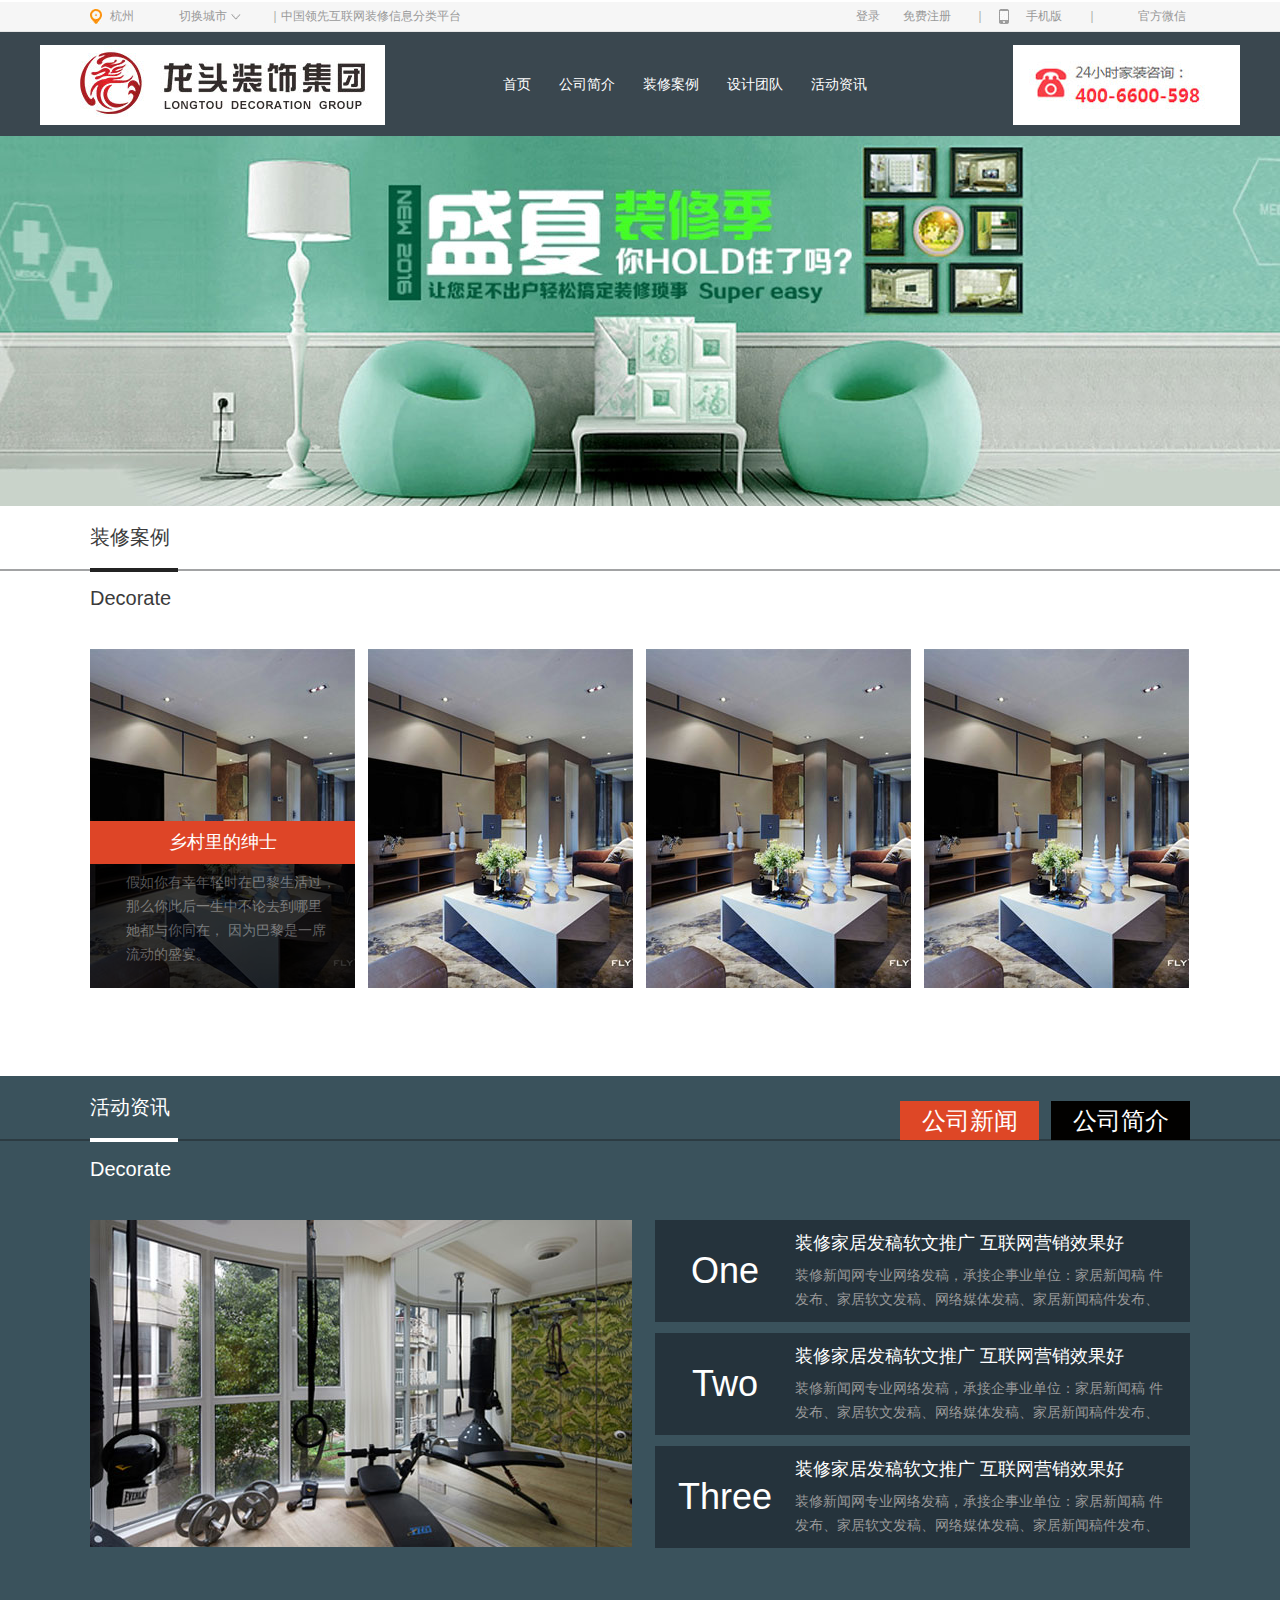
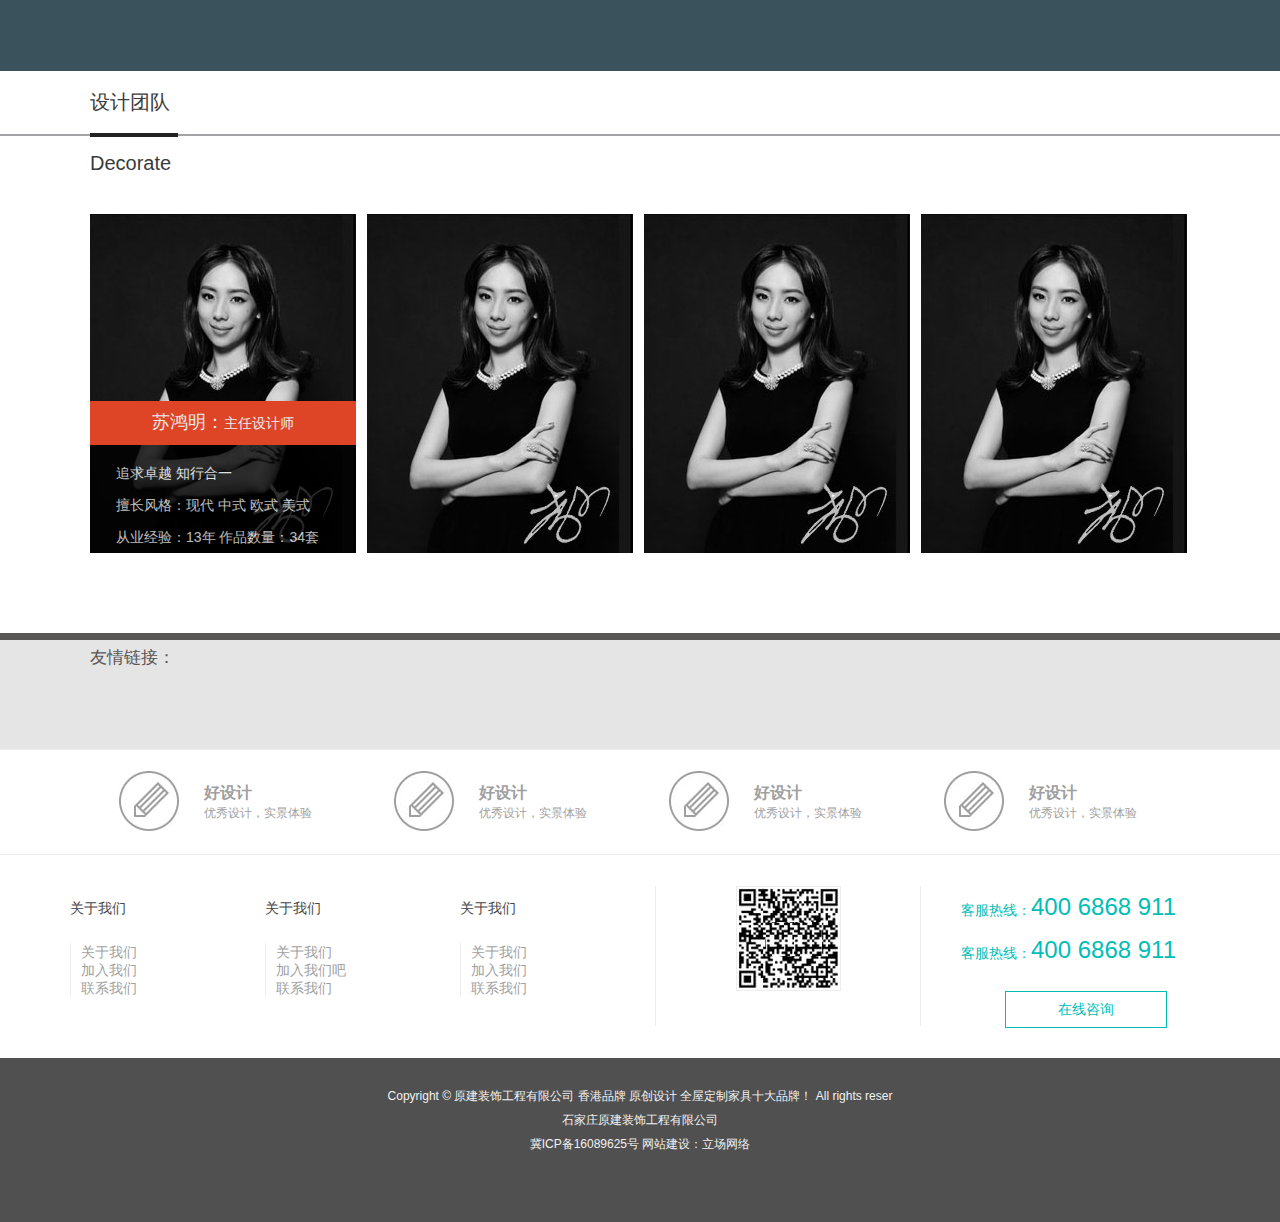
<file: index.html>
<!DOCTYPE html>
<html>
<head>
	<title>装修公司--首页</title>
	<link rel="stylesheet" type="text/css" href="css/base.css">
	<link rel="stylesheet" type="text/css" href="css/index.css">
	<meta http-equiv="Content-Type" content="text/html; charset=utf-8" />
</head>
<body>

<div id="header">
	<div class="top">
		<div class="w">
			<div class="top_l">
				<div class="city">杭州</div>
				<div class="switch">切换城市</div>
				<div class="lead"><span>｜</span>中国领先互联网装修信息分类平台</div>
			</div>
			<div class="top_m">
				<span>登录</span>
				<span>免费注册</span>
			</div>
			<div class="top_r">
				<div class="app"><span>｜</span>手机版</div>
				<div class="wechart"><span>｜</span>官方微信</div>
			</div>
		</div>
	</div>
	<div class="bar">
		<div class="bar_inner">
			<div class="logo"><img src="images/icon_04.jpg" alt=""></div>
			<div class="nav">
				<ul>
					<li><a href="#">首页</a></li>
					<li><a href="#">公司简介</a></li>
					<li><a href="#">装修案例</a></li>
					<li><a href="#">设计团队</a></li>
					<li><a href="#">活动资讯</a></li>
				</ul>
			</div>
			<div class="tel"><img src="images/icon_05.jpg" alt=""></div>
		</div>
	</div>
</div>


<div id="banner"><!-- <img src="images/icon_06.jpg" alt=""> --></div>


<div id="case">
	<div class="case_p">
		<div class="w">
			<div class="dec_case">装修案例</div>
		</div>
	</div>
	<div class="w">
		<div class="dec_p">Decorate</div>
		<ul class="case_img">
			<li>
				<a href="#"><img src="images/image_07.jpg" alt=""></a>
				<div class="case_description">
					<dl>
						<dt>乡村里的绅士</dt>
						<dd>假如你有幸年轻时在巴黎生活过， 那么你此后一生中不论去到哪里 她都与你同在， 因为巴黎是一席流动的盛宴。</dd>
					</dl>
				</div>
			</li>
			<li><a href="#"><img src="images/image_07.jpg" alt=""></a></li>
			<li><a href="#"><img src="images/image_07.jpg" alt=""></a></li>
			<li><a href="#"><img src="images/image_07.jpg" alt=""></a></li>
		</ul>
	</div>
	<div class="clear"></div>
</div>


<div id="active">
	<div class="case_p">
		<div class="w">
			<div class="dec_case">活动资讯</div>
			<div class="dec_case_r">
				<div class="news">公司新闻</div>
				<div class="intro">公司简介</div>
			</div>
			<div class="clear"></div>
		</div>
	</div>
	<div class="clear"></div>
	<div class="w">
		<div class="dec_p"> 
			<span>Decorate</span>
		</div>
		<div class="dec_main">
			<div class="dec_img"><img src="images/image_08.jpg" alt=""></div>
			<div class="dec_art">
				<div class="art_one">
					<div class="art_one_title">One</div>
					<div class="art_one_main">
						<dl>
							<dt>装修家居发稿软文推广 互联网营销效果好</dt>
							<dd>装修新闻网专业网络发稿，承接企事业单位：家居新闻稿
件发布、家居软文发稿、网络媒体发稿、家居新闻稿件发布、
</dd>
						</dl>
					</div>
				</div>
				<div class="art_one">
					<div class="art_one_title">Two</div>
					<div class="art_one_main">
						<dl>
							<dt>装修家居发稿软文推广 互联网营销效果好</dt>
							<dd>装修新闻网专业网络发稿，承接企事业单位：家居新闻稿
件发布、家居软文发稿、网络媒体发稿、家居新闻稿件发布、
</dd>
						</dl>
					</div>
				</div>
				<div class="art_one">
					<div class="art_one_title">Three</div>
					<div class="art_one_main">
						<dl>
							<dt>装修家居发稿软文推广 互联网营销效果好</dt>
							<dd>装修新闻网专业网络发稿，承接企事业单位：家居新闻稿
件发布、家居软文发稿、网络媒体发稿、家居新闻稿件发布、
</dd>
						</dl>
					</div>
				</div>
			</div>
		</div>
	</div>
	<div class="clear"></div>
</div>


<div id="team">
	<div class="case_p">
		<div class="w">
			<div class="dec_case">设计团队</div>
		</div>
	</div>
	<div class="w">
		<div class="dec_p">Decorate</div>
		<ul class="team_img">
		    <li>
			    <a href="#"><img src="images/image_09.jpg" alt=""></a>
			    <div class="team_description">
					<dl>
						<dt>
							<span>苏鸿明：</span>主任设计师
						</dt>
						<dd>追求卓越  知行合一</dd>
						<dd>擅长风格：现代   中式    欧式   美式</dd>
						<dd>从业经验：13年     作品数量：34套</dd>
					</dl>
				</div>
		    </li>
		    <li><a href="#"><img src="images/image_09.jpg" alt=""></a></li>
		    <li><a href="#"><img src="images/image_09.jpg" alt=""></a></li>
		    <li><a href="#"><img src="images/image_09.jpg" alt=""></a></li>
			<div class="clear"></div>
		</ul>
	</div>
</div>


<div id="footer">
	<div class="link">
		<div class="w">
			友情链接：
		</div>
	</div>
	<div class="good">
		<div class="w">
			<div class="good_inner">
				<div class="good_icon">
					<img src="images/icon_10.jpg" alt="">
				</div>
				<div class="good_p">
				    <h3>好设计</h3>
				    <p>优秀设计，实景体验</p>
				</div>
			</div>
			<div class="good_inner">
				<div class="good_icon">
					<img src="images/icon_10.jpg" alt="">
				</div>
				<div class="good_p">
				    <h3>好设计</h3>
				    <p>优秀设计，实景体验</p>
				</div>
			</div>
			<div class="good_inner">
				<div class="good_icon">
					<img src="images/icon_10.jpg" alt="">
				</div>
				<div class="good_p">
				    <h3>好设计</h3>
				    <p>优秀设计，实景体验</p>
				</div>
			</div>
			<div class="good_inner">
				<div class="good_icon">
					<img src="images/icon_10.jpg" alt="">
				</div>
				<div class="good_p">
				    <h3>好设计</h3>
				    <p>优秀设计，实景体验</p>
				</div>
			</div>
		</div>
	</div>
	<div class="about">
		<div class="about_inner">
			<div class="about_us">
				<dl>
					<dt>关于我们</dt>
					<dd>关于我们</dd>
					<dd>加入我们</dd>
					<dd>联系我们</dd>
				</dl>
			</div>
			<div class="about_us">
				<dl>
					<dt>关于我们</dt>
					<dd>关于我们</dd>
					<dd>加入我们吧</dd>
					<dd>联系我们</dd>
				</dl>
			</div>
			<div class="about_us">
				<dl>
					<dt>关于我们</dt>
					<dd>关于我们</dd>
					<dd>加入我们</dd>
					<dd>联系我们</dd>
				</dl>
			</div>
			<div class="erweima">
				<img src="images/image_10.jpg" alt="">
			</div>
			<div class="tel">
				<p>客服热线：<span>400 6868 911</span></p>
				<p>客服热线：<span>400 6868 911</span></p>
				<div class="ask">在线咨询</div>
			</div>
		</div>
	</div>
	<div class="copyright">
		<p>Copyright © 原建装饰工程有限公司  香港品牌 原创设计  全屋定制家具十大品牌！ All rights reser</p>
		<p>石家庄原建装饰工程有限公司 </p>
		<p>冀ICP备16089625号 网站建设：立场网络</p>
	</div>
</div>
</body>
</html>
</file>
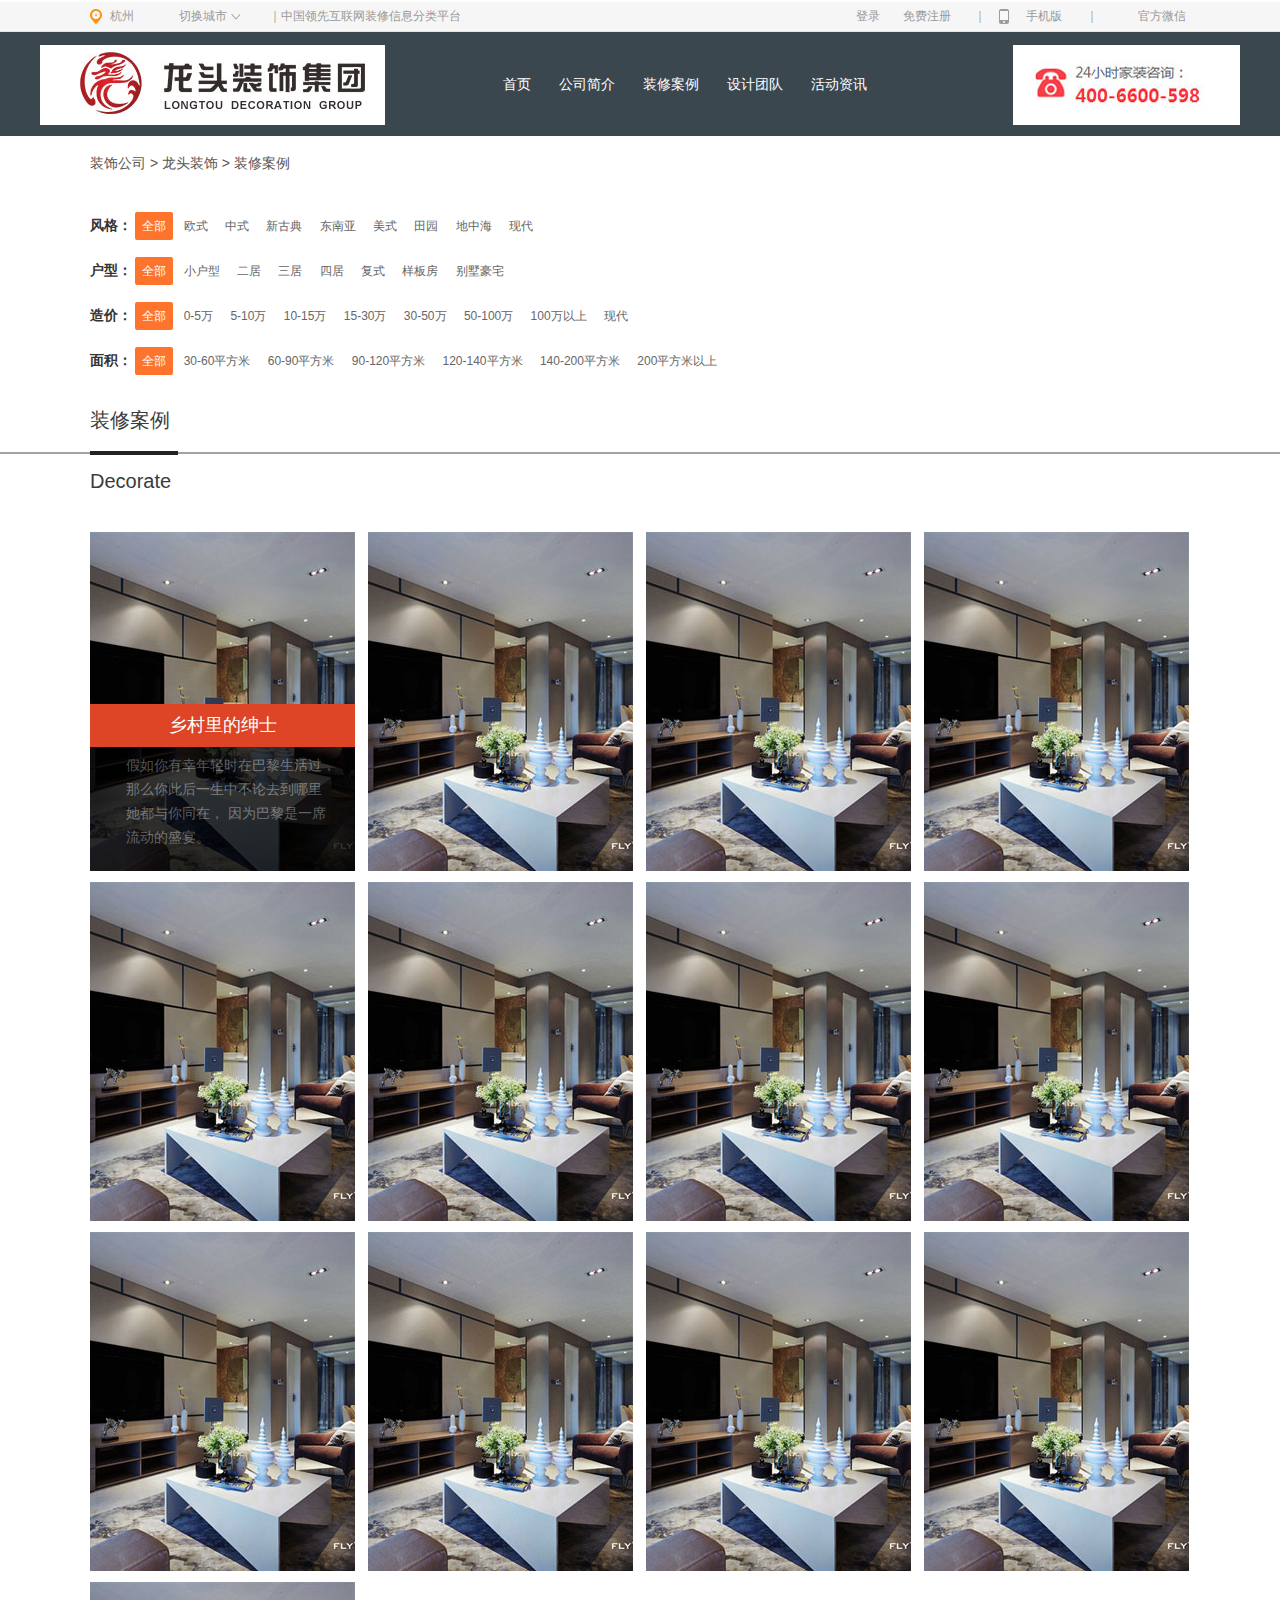
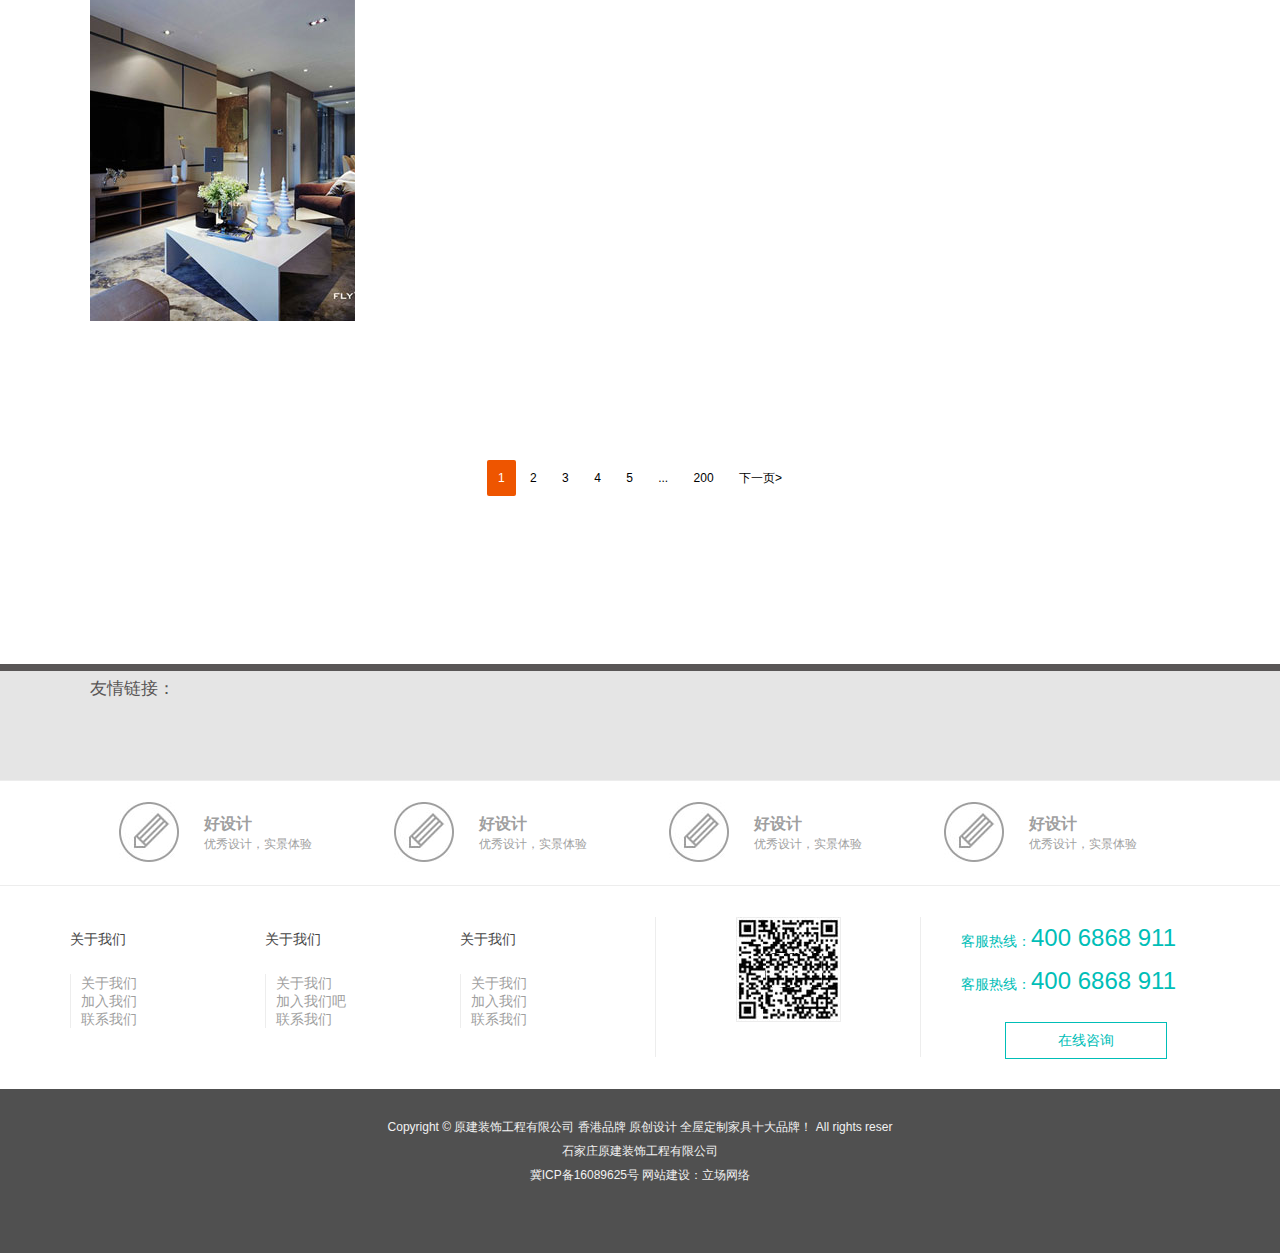
<file: case_list.html>
<!DOCTYPE html>
<html>
<head>
	<title>装修公司</title>
	<link rel="stylesheet" type="text/css" href="css/base.css">
	<link rel="stylesheet" type="text/css" href="css/index.css">
	<link rel="stylesheet" type="text/css" href="css/case_list.css">
	<meta http-equiv="Content-Type" content="text/html; charset=utf-8" />
</head>
<body>
<div id="header">
	<div class="top">
		<div class="w">
			<div class="top_l">
				<div class="city">杭州</div>
				<div class="switch">切换城市</div>
				<div class="lead"><span>｜</span>中国领先互联网装修信息分类平台</div>
			</div>
			<div class="top_m">
				<span>登录</span>
				<span>免费注册</span>
			</div>
			<div class="top_r">
				<div class="app"><span>｜</span>手机版</div>
				<div class="wechart"><span>｜</span>官方微信</div>
			</div>
		</div>
	</div>
	<div class="bar">
		<div class="bar_inner">
			<div class="logo"><img src="images/icon_04.jpg" alt=""></div>
			<div class="nav">
				<ul>
					<li><a href="#">首页</a></li>
					<li><a href="#">公司简介</a></li>
					<li><a href="#">装修案例</a></li>
					<li><a href="#">设计团队</a></li>
					<li><a href="#">活动资讯</a></li>
				</ul>
			</div>
			<div class="tel"><img src="images/icon_05.jpg" alt=""></div>
		</div>
	</div>
</div>


<div id="classify">
	<div class="w">
		<p>装饰公司 > 龙头装饰 > 装修案例</p>
		<div class="classify_list">
			<span>
				<span class="b">风格：</span>
				<a href="" class="now">全部</a>
				<a href="">欧式</a>
				<a href="">中式</a>
				<a href="">新古典</a>
				<a href="">东南亚</a>
				<a href="">美式</a>
				<a href="">田园</a>
				<a href="">地中海</a>
				<a href="">现代</a>
			</span>
		</div>
		<div class="classify_list">
			<span>
				<span class="b">户型：</span>
				<a href="" class="now">全部</a>
				<a href="">小户型</a>
				<a href="">二居</a>
				<a href="">三居</a>
				<a href="">四居</a>
				<a href="">复式</a>
				<a href="">样板房</a>
				<a href="">别墅豪宅</a>
			</span>
		</div>
		<div class="classify_list">
			<span>
				<span class="b">造价：</span>
				<a href="" class="now">全部</a>
				<a href="">0-5万</a>
				<a href="">5-10万</a>
				<a href="">10-15万</a>
				<a href="">15-30万</a>
				<a href="">30-50万</a>
				<a href="">50-100万</a>
				<a href="">100万以上</a>
				<a href="">现代</a>
			</span>
		</div>
		<div class="classify_list">
			<span>
				<span class="b">面积：</span>
				<a href="" class="now">全部</a>
				<a href="">30-60平方米</a>
				<a href="">60-90平方米</a>
				<a href="">90-120平方米</a>
				<a href="">120-140平方米</a>
				<a href="">140-200平方米</a>
				<a href="">200平方米以上</a>
			</span>
		</div>
	</div>

</div>

<div id="case">
	<div class="case_p">
		<div class="w">
			<div class="dec_case">装修案例</div>
		</div>
	</div>
	<div class="w">
		<div class="dec_p">Decorate</div>
		<ul class="case_img">
			<li>
				<a href="#"><img src="images/image_07.jpg" alt=""></a>
				<div class="case_description">
					<dl>
						<dt>乡村里的绅士</dt>
						<dd>假如你有幸年轻时在巴黎生活过， 那么你此后一生中不论去到哪里 她都与你同在， 因为巴黎是一席流动的盛宴。</dd>
					</dl>
				</div>
			</li>
			<li><a href="#"><img src="images/image_07.jpg" alt=""></a></li>
			<li><a href="#"><img src="images/image_07.jpg" alt=""></a></li>
			<li><a href="#"><img src="images/image_07.jpg" alt=""></a></li>
			<li><a href="#"><img src="images/image_07.jpg" alt=""></a></li>
			<li><a href="#"><img src="images/image_07.jpg" alt=""></a></li>
			<li><a href="#"><img src="images/image_07.jpg" alt=""></a></li>
			<li><a href="#"><img src="images/image_07.jpg" alt=""></a></li>
			<li><a href="#"><img src="images/image_07.jpg" alt=""></a></li>
			<li><a href="#"><img src="images/image_07.jpg" alt=""></a></li>
			<li><a href="#"><img src="images/image_07.jpg" alt=""></a></li>
			<li><a href="#"><img src="images/image_07.jpg" alt=""></a></li>
			<li><a href="#"><img src="images/image_07.jpg" alt=""></a></li>
		</ul>
		<div class="clear"></div>
		<div class="case_page">
			<span>
				<a href="" class="now">1</a>
				<a href="">2</a>
				<a href="">3</a>
				<a href="">4</a>
				<a href="">5</a>
				<a href="">...</a>
				<a href="">200</a>
				<a href="">下一页></a>
			</span>
		</div>
	</div>
	<div class="clear"></div>
</div>


<div id="footer">
	<div class="link">
		<div class="w">
			友情链接：
		</div>
	</div>
	<div class="good">
		<div class="w">
			<div class="good_inner">
				<div class="good_icon">
					<img src="images/icon_10.jpg" alt="">
				</div>
				<div class="good_p">
				    <h3>好设计</h3>
				    <p>优秀设计，实景体验</p>
				</div>
			</div>
			<div class="good_inner">
				<div class="good_icon">
					<img src="images/icon_10.jpg" alt="">
				</div>
				<div class="good_p">
				    <h3>好设计</h3>
				    <p>优秀设计，实景体验</p>
				</div>
			</div>
			<div class="good_inner">
				<div class="good_icon">
					<img src="images/icon_10.jpg" alt="">
				</div>
				<div class="good_p">
				    <h3>好设计</h3>
				    <p>优秀设计，实景体验</p>
				</div>
			</div>
			<div class="good_inner">
				<div class="good_icon">
					<img src="images/icon_10.jpg" alt="">
				</div>
				<div class="good_p">
				    <h3>好设计</h3>
				    <p>优秀设计，实景体验</p>
				</div>
			</div>
		</div>
	</div>
	<div class="about">
		<div class="about_inner">
			<div class="about_us">
				<dl>
					<dt>关于我们</dt>
					<dd>关于我们</dd>
					<dd>加入我们</dd>
					<dd>联系我们</dd>
				</dl>
			</div>
			<div class="about_us">
				<dl>
					<dt>关于我们</dt>
					<dd>关于我们</dd>
					<dd>加入我们吧</dd>
					<dd>联系我们</dd>
				</dl>
			</div>
			<div class="about_us">
				<dl>
					<dt>关于我们</dt>
					<dd>关于我们</dd>
					<dd>加入我们</dd>
					<dd>联系我们</dd>
				</dl>
			</div>
			<div class="erweima">
				<img src="images/image_10.jpg" alt="">
			</div>
			<div class="tel">
				<p>客服热线：<span>400 6868 911</span></p>
				<p>客服热线：<span>400 6868 911</span></p>
				<div class="ask">在线咨询</div>
			</div>
		</div>
	</div>
	<div class="copyright">
		<p>Copyright © 原建装饰工程有限公司  香港品牌 原创设计  全屋定制家具十大品牌！ All rights reser</p>
		<p>石家庄原建装饰工程有限公司 </p>
		<p>冀ICP备16089625号 网站建设：立场网络</p>
	</div>
</div>
</body>
</html>
</file>
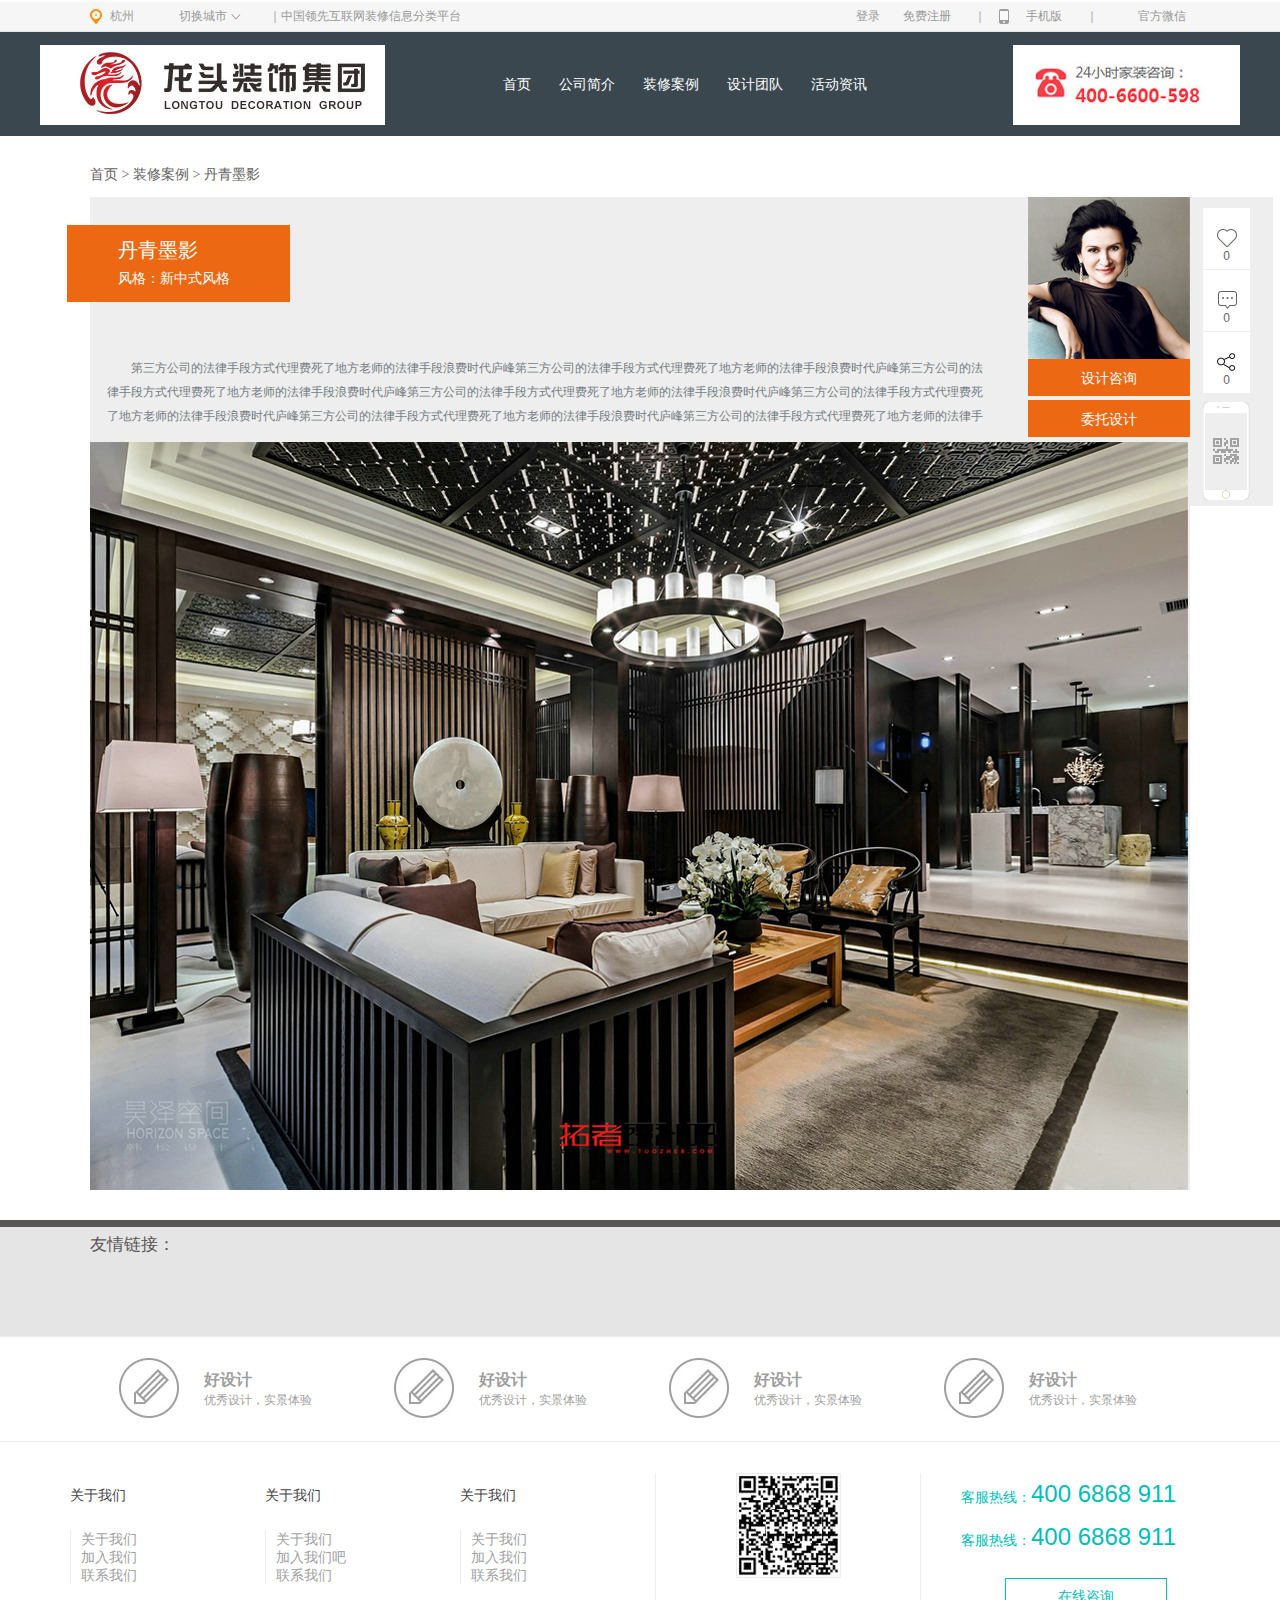
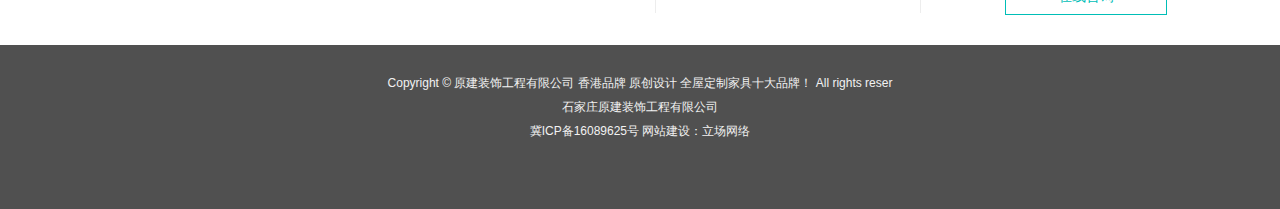
<file: DecoCaseDetail.html>
<!DOCTYPE html>
<html>
<head>
	<title>装修公司</title>
	<link rel="stylesheet" type="text/css" href="css/base.css">
	<link rel="stylesheet" type="text/css" href="css/index.css">
	<link rel="stylesheet" type="text/css" href="css/decoCaseDetail.css">
	<meta http-equiv="Content-Type" content="text/html; charset=utf-8" />
</head>
<body>

<div id="header">
	<div class="top">
		<div class="w">
			<div class="top_l">
				<div class="city">杭州</div>
				<div class="switch">切换城市</div>
				<div class="lead"><span>｜</span>中国领先互联网装修信息分类平台</div>
			</div>
			<div class="top_m">
				<span>登录</span>
				<span>免费注册</span>
			</div>
			<div class="top_r">
				<div class="app"><span>｜</span>手机版</div>
				<div class="wechart"><span>｜</span>官方微信</div>
			</div>
		</div>
	</div>
	<div class="bar">
		<div class="bar_inner">
			<div class="logo"><img src="images/icon_04.jpg" alt=""></div>
			<div class="nav">
				<ul>
					<li><a href="#">首页</a></li>
					<li><a href="#">公司简介</a></li>
					<li><a href="#">装修案例</a></li>
					<li><a href="#">设计团队</a></li>
					<li><a href="#">活动资讯</a></li>
				</ul>
			</div>
			<div class="tel"><img src="images/icon_05.jpg" alt=""></div>
		</div>
	</div>
</div>

<div class="w" id='mainContent'>
	<div class="sitmap">
		<span>首页 > 装修案例 > 丹青墨影<span>
	</div>
	<div class="container">
		<div class="casetitle">
			<div class="case_left">
				<div class="case_left_top">
					<span class="title">丹青墨影</span>
					<div class="sep"></div>
					<span class="style">风格：新中式风格</span>
				</div>
				<div class="case_left_bottom">
					<span>
					<p>
						第三方公司的法律手段方式代理费死了地方老师的法律手段浪费时代庐峰第三方公司的法律手段方式代理费死了地方老师的法律手段浪费时代庐峰第三方公司的法律手段方式代理费死了地方老师的法律手段浪费时代庐峰第三方公司的法律手段方式代理费死了地方老师的法律手段浪费时代庐峰第三方公司的法律手段方式代理费死了地方老师的法律手段浪费时代庐峰第三方公司的法律手段方式代理费死了地方老师的法律手段浪费时代庐峰第三方公司的法律手段方式代理费死了地方老师的法律手段浪费时代庐峰第三方公司的法律手段方式代理费死了地方老师的法律手段浪费时代庐峰第三方公司的法律手段方式代理费死了地方老师的法律手段浪费时代庐峰第三方公司的法律手段方式代理费死了地方老师的法律手段浪费时代庐峰第三方公司的法律手段方式代理费死了地方老师的法律手段浪费时代庐峰第三方公司的法律手段方式代理费死了地方老师的法律手段浪费时代庐峰第三方公司的法律手段方式代理费死了地方老师的法律手段浪费时代庐峰第三方公司的法律手段方式代理费死了地方老师的法律手段浪费时代庐峰
						</p>
					</span>
				</div>
			</div>
			<div class="case_right">
				<div class="photo">
					<img src="images/deco_case_photo.png">
				</div>
				<div class="comm"><a href="#">设计咨询</a></div>
				<div class="comm"><a href="#">委托设计</a></div>
			</div>
		</div>
		<div class="caseContent">
			<img src="images/case_content.png">
		</div>
		<div class="addition">
			<ul>
				<li><a href=""><img src="images/heart.png"></a><span>0</span></li>
				<li><a href=""><img src="images/message.gif"></a><span>0</span></li>
				<li><a href=""><img src="images/share.png"></a><span>0</span></li>
			</ul>
			<img src="images/QrCode.png" class="QrCode">
		</div>
	</div>
	<div class="clear"></div>
</div>


<div id="footer">
	<div class="link">
		<div class="w">
			友情链接：
		</div>
	</div>
	<div class="good">
		<div class="w">
			<div class="good_inner">
				<div class="good_icon">
					<img src="images/icon_10.jpg" alt="">
				</div>
				<div class="good_p">
				    <h3>好设计</h3>
				    <p>优秀设计，实景体验</p>
				</div>
			</div>
			<div class="good_inner">
				<div class="good_icon">
					<img src="images/icon_10.jpg" alt="">
				</div>
				<div class="good_p">
				    <h3>好设计</h3>
				    <p>优秀设计，实景体验</p>
				</div>
			</div>
			<div class="good_inner">
				<div class="good_icon">
					<img src="images/icon_10.jpg" alt="">
				</div>
				<div class="good_p">
				    <h3>好设计</h3>
				    <p>优秀设计，实景体验</p>
				</div>
			</div>
			<div class="good_inner">
				<div class="good_icon">
					<img src="images/icon_10.jpg" alt="">
				</div>
				<div class="good_p">
				    <h3>好设计</h3>
				    <p>优秀设计，实景体验</p>
				</div>
			</div>
		</div>
	</div>
	<div class="about">
		<div class="about_inner">
			<div class="about_us">
				<dl>
					<dt>关于我们</dt>
					<dd>关于我们</dd>
					<dd>加入我们</dd>
					<dd>联系我们</dd>
				</dl>
			</div>
			<div class="about_us">
				<dl>
					<dt>关于我们</dt>
					<dd>关于我们</dd>
					<dd>加入我们吧</dd>
					<dd>联系我们</dd>
				</dl>
			</div>
			<div class="about_us">
				<dl>
					<dt>关于我们</dt>
					<dd>关于我们</dd>
					<dd>加入我们</dd>
					<dd>联系我们</dd>
				</dl>
			</div>
			<div class="erweima">
				<img src="images/image_10.jpg" alt="">
			</div>
			<div class="tel">
				<p>客服热线：<span>400 6868 911</span></p>
				<p>客服热线：<span>400 6868 911</span></p>
				<div class="ask">在线咨询</div>
			</div>
		</div>
	</div>
	<div class="copyright">
		<p>Copyright © 原建装饰工程有限公司  香港品牌 原创设计  全屋定制家具十大品牌！ All rights reser</p>
		<p>石家庄原建装饰工程有限公司 </p>
		<p>冀ICP备16089625号 网站建设：立场网络</p>
	</div>
</div>
</body>
</html>
</file>
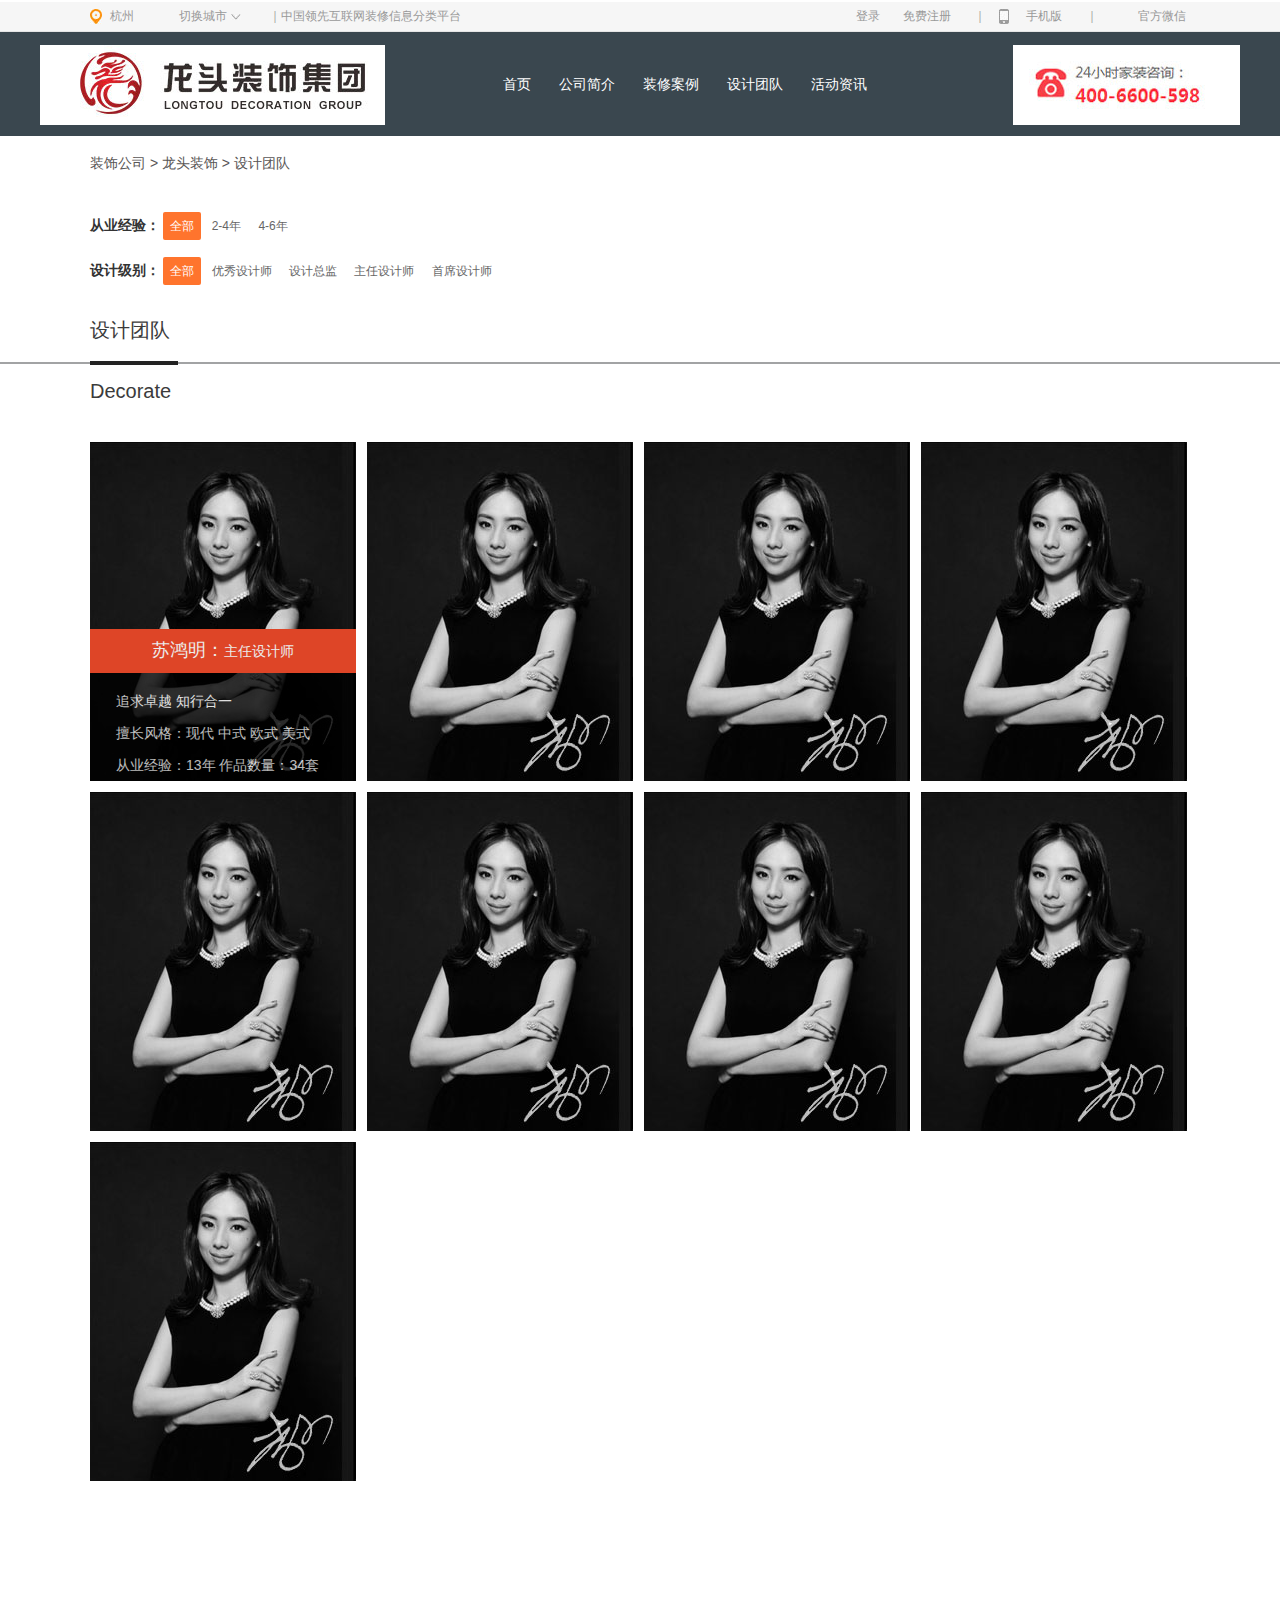
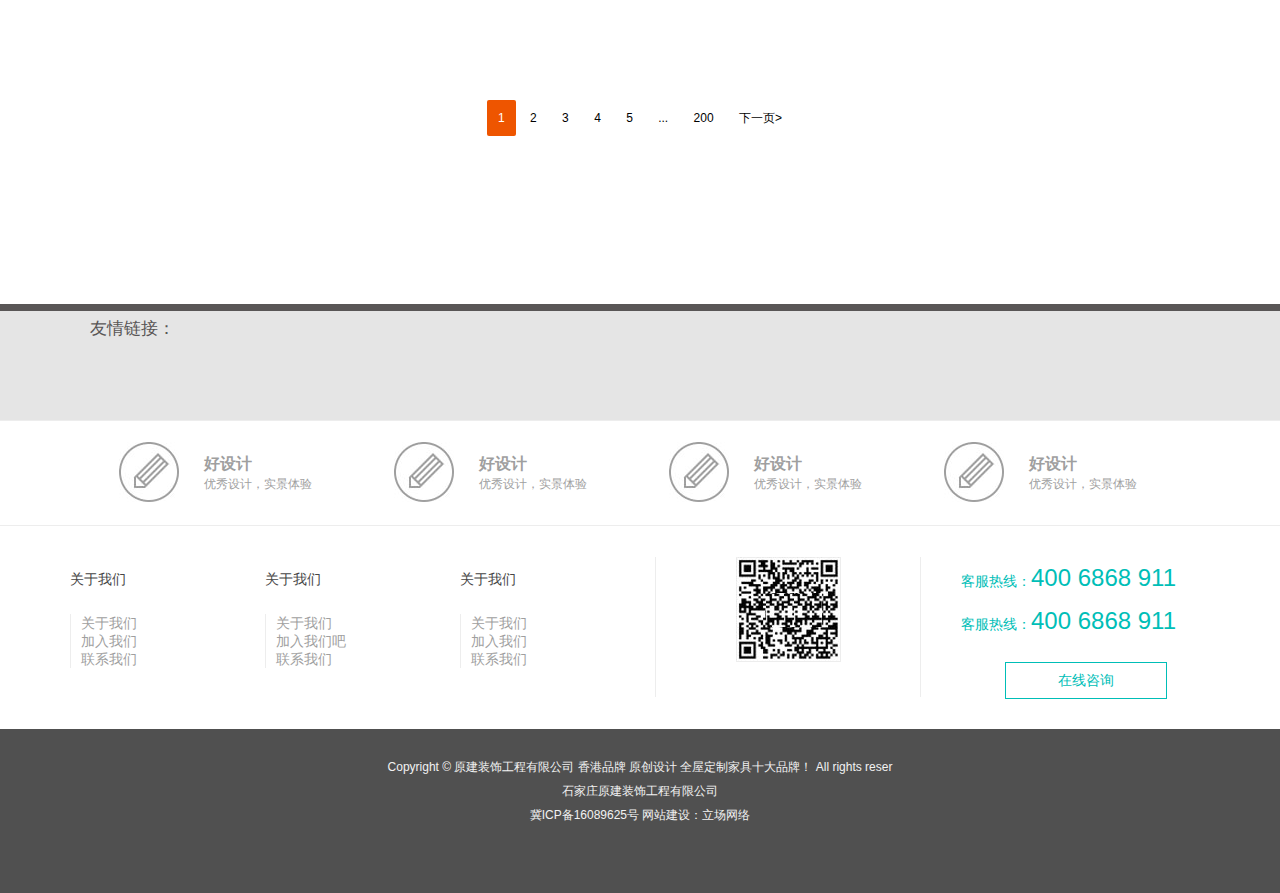
<file: designer_list.html>
<!DOCTYPE html>
<html>
<head>
	<title>装饰公司--设计师列表</title>
	<link rel="stylesheet" type="text/css" href="css/base.css">
	<link rel="stylesheet" type="text/css" href="css/index.css">
	<link rel="stylesheet" type="text/css" href="css/designer_list.css">
	<meta http-equiv="Content-Type" content="text/html; charset=utf-8" />
</head>
<body>
<div id="header">
	<div class="top">
		<div class="w">
			<div class="top_l">
				<div class="city">杭州</div>
				<div class="switch">切换城市</div>
				<div class="lead"><span>｜</span>中国领先互联网装修信息分类平台</div>
			</div>
			<div class="top_m">
				<span>登录</span>
				<span>免费注册</span>
			</div>
			<div class="top_r">
				<div class="app"><span>｜</span>手机版</div>
				<div class="wechart"><span>｜</span>官方微信</div>
			</div>
		</div>
	</div>
	<div class="bar">
		<div class="bar_inner">
			<div class="logo"><img src="images/icon_04.jpg" alt=""></div>
			<div class="nav">
				<ul>
					<li><a href="#">首页</a></li>
					<li><a href="#">公司简介</a></li>
					<li><a href="#">装修案例</a></li>
					<li><a href="#">设计团队</a></li>
					<li><a href="#">活动资讯</a></li>
				</ul>
			</div>
			<div class="tel"><img src="images/icon_05.jpg" alt=""></div>
		</div>
	</div>
</div>


<div id="classify">
	<div class="w">
		<p>装饰公司 > 龙头装饰 > 设计团队</p>
		<div class="classify_list">
			<span>
				<span class="b">从业经验：</span>
				<a href="" class="now">全部</a>
				<a href="">2-4年</a>
				<a href="">4-6年</a>
			</span>
		</div>
		<div class="classify_list">
			<span>
				<span class="b">设计级别：</span>
				<a href="" class="now">全部</a>
				<a href="">优秀设计师</a>
				<a href="">设计总监</a>
				<a href="">主任设计师</a>
				<a href="">首席设计师</a>
			</span>
		</div>
	</div>
</div>


<div id="team">
	<div class="case_p">
		<div class="w">
			<div class="dec_case">设计团队</div>
		</div>
	</div>
	<div class="w">
		<div class="dec_p">Decorate</div>
		<ul class="team_img">
		    <li>
		    	<a href="#"><img src="images/image_09.jpg" alt=""></a>
		    	<div class="team_description">
					<dl>
						<dt><span>苏鸿明：</span>主任设计师</dt>
						<dd>追求卓越  知行合一</dd>
						<dd>擅长风格：现代   中式    欧式   美式</dd>
						<dd>从业经验：13年     作品数量：34套</dd>
					</dl>
				</div>
			</li>
		    <li><a href="#"><img src="images/image_09.jpg" alt=""></a></li>
		    <li><a href="#"><img src="images/image_09.jpg" alt=""></a></li>
		    <li><a href="#"><img src="images/image_09.jpg" alt=""></a></li>
		    <li><a href="#"><img src="images/image_09.jpg" alt=""></a></li>
		    <li><a href="#"><img src="images/image_09.jpg" alt=""></a></li>
		    <li><a href="#"><img src="images/image_09.jpg" alt=""></a></li>
		    <li><a href="#"><img src="images/image_09.jpg" alt=""></a></li>
		    <li><a href="#"><img src="images/image_09.jpg" alt=""></a></li>
			<div class="clear"></div>
		</ul>
		<div class="team_page">
			<span>
				<a href="" class="now">1</a>
				<a href="">2</a>
				<a href="">3</a>
				<a href="">4</a>
				<a href="">5</a>
				<a href="">...</a>
				<a href="">200</a>
				<a href="">下一页></a>
			</span>
		</div>
	</div>
</div>



<div id="footer">
	<div class="link">
		<div class="w">
			友情链接：
		</div>
	</div>
	<div class="good">
		<div class="w">
			<div class="good_inner">
				<div class="good_icon">
					<img src="images/icon_10.jpg" alt="">
				</div>
				<div class="good_p">
				    <h3>好设计</h3>
				    <p>优秀设计，实景体验</p>
				</div>
			</div>
			<div class="good_inner">
				<div class="good_icon">
					<img src="images/icon_10.jpg" alt="">
				</div>
				<div class="good_p">
				    <h3>好设计</h3>
				    <p>优秀设计，实景体验</p>
				</div>
			</div>
			<div class="good_inner">
				<div class="good_icon">
					<img src="images/icon_10.jpg" alt="">
				</div>
				<div class="good_p">
				    <h3>好设计</h3>
				    <p>优秀设计，实景体验</p>
				</div>
			</div>
			<div class="good_inner">
				<div class="good_icon">
					<img src="images/icon_10.jpg" alt="">
				</div>
				<div class="good_p">
				    <h3>好设计</h3>
				    <p>优秀设计，实景体验</p>
				</div>
			</div>
		</div>
	</div>
	<div class="about">
		<div class="about_inner">
			<div class="about_us">
				<dl>
					<dt>关于我们</dt>
					<dd>关于我们</dd>
					<dd>加入我们</dd>
					<dd>联系我们</dd>
				</dl>
			</div>
			<div class="about_us">
				<dl>
					<dt>关于我们</dt>
					<dd>关于我们</dd>
					<dd>加入我们吧</dd>
					<dd>联系我们</dd>
				</dl>
			</div>
			<div class="about_us">
				<dl>
					<dt>关于我们</dt>
					<dd>关于我们</dd>
					<dd>加入我们</dd>
					<dd>联系我们</dd>
				</dl>
			</div>
			<div class="erweima">
				<img src="images/image_10.jpg" alt="">
			</div>
			<div class="tel">
				<p>客服热线：<span>400 6868 911</span></p>
				<p>客服热线：<span>400 6868 911</span></p>
				<div class="ask">在线咨询</div>
			</div>
		</div>
	</div>
	<div class="copyright">
		<p>Copyright © 原建装饰工程有限公司  香港品牌 原创设计  全屋定制家具十大品牌！ All rights reser</p>
		<p>石家庄原建装饰工程有限公司 </p>
		<p>冀ICP备16089625号 网站建设：立场网络</p>
	</div>
</div>

</body>
</html>
</file>
<file: css/base.css>
@charset "UTF-8";
/*css 初始化 */
html, body, ul, li, ol, dl, dd, dt, p, h1, h2, h3, h4, h5, h6, form, fieldset, legend, img { margin:0; padding:0; }
fieldset, img,input,button { border:none; padding:0;margin:0;outline-style:none; }
ul, ol { list-style:none; }
input { padding-top:0; padding-bottom:0; font-family: "SimSun","宋体";}
select, input { vertical-align:middle; }
select, input, textarea { font-size:12px; margin:0; }
textarea { resize:none; } /*防止拖动*/
img {border:0; vertical-align:middle; }  /*  去掉图片低测默认的3像素空白缝隙*/
table { border-collapse:collapse; }
body {
    font:12px/150% Arial,Verdana,"\5b8b\4f53";
    color:#666;
    background:#fff
}
.clearfix:before,.clearfix:after{
    content:"";
    display:table;
}
.clearfix:after{clear:both;}
.clearfix{
    *zoom:1;/*IE/7/6*/
}
a{color:#666; text-decoration:none; }
a:hover{color:#C81623;}
h1,h2,h3,h4,h5,h6{text-decoration:none;font-weight:normal;font-size:100%;}
s,i,em{font-style:normal;text-decoration:none;}
.col-red{color: #C81623!important;}

/*公共类*/
.w {  /*版心 提取 */
    width: 1100px;
    margin:0 auto;
}
.fl {
    float:left
}
.fr {
    float:right
}
.al {
    text-align:left
}
.ac {
    text-align:center
}
.ar {
    text-align:right
}
.hide {
    display:none
}
.clear{
    clear: both;
}
</file>
<file: css/index.css>
#header .top{
	width: 100%;
	height: 29px;
	background-color: #f6f6f6;
	border-top: solid 2px #fff;
	border-bottom: solid 1px #e5e5e5;
	line-height: 29px;
	font-size: 12px;
	color: #999;
}
.top .top_l{
	float: left;
}
.top .top_l .city{
	padding: 0 45px 0 20px;
	float: left;
	background: url(../images/icon_01.jpg) no-repeat left center;
}
.top .top_l .switch{
	float: left;
	padding: 0 14px 0 0;
	background: url(../images/icon_02.jpg) no-repeat right center;
}
.top .top_l .lead{
	float: left;
	padding: 0 0 0 14px;
}
.top .top_l .lead span{
	padding-left: 14px;
}
.top .top_m{
	float: left;
	padding-left: 395px;
}
.top .top_m span{
	padding-right: 20px;
}
.top .top_r{
	float: right;
}
.top .top_r .app{
	float: left;
	padding-right: 24px;
	background: url(../images/icon_03.jpg) no-repeat 25px center;
}
.top .top_r .app span{
	padding-right: 40px;
}
.top .top_r .wechart{
	float: left;
	padding: 0 4px 0 0;
}
.top .top_r .wechart span{
	padding-right: 40px;
}
/* 顶部结束 导航开始 */

#header .bar{
	width: 100%;
	height: 104px;
	background-color: #3a474f;
}
.bar .bar_inner{
    width: 1200px;
    margin:0 auto;
}
.bar .logo img{
	float: left;
	padding-top:13px;
}
.bar .nav{
	float: left;
	font-size: 14px;
	padding: 0 118px;
}
.bar .nav ul li{
	float: left;
}
.bar .nav ul li a{
	padding-right: 28px;
	line-height: 104px;
	color: #fff;	
}
.bar .tel img{
	float: right;
	padding-top:13px;
}
/* 头部结束 轮播图开始 */
#banner{
	width: 100%;
	height: 370px;
	margin: 0 auto;
	background: url(../images/icon_06.jpg) no-repeat center center;
}
/*#banner img{
	vertical-align: baseline;
}
*/

#case .case_p{
	width: 100%;
	height: 63px;
	border-bottom: solid 2px #a2a3a4;
}
#case .case_p .w .dec_case{
	width: 88px;
	line-height: 62px;
	font-size: 20px;
	color: #3b3b3b;	
	border-bottom: solid 4px #232323;
}
#case .w .dec_p{
	line-height: 54px;
	font-size: 20px;
	color: #3b3b3b;
	padding-bottom: 24px;	
}
#case .w .case_img li{
	padding-right: 13px;
	float: left;
	margin-bottom: 88px;
	position: relative;
}
#case > div.w > ul > li:nth-child(4){
	padding-right: 0;
}
#case .w .case_img li .case_description{
	position: absolute;
	left: 0;
	bottom: 0px;
	width: 265px;
}
#case .w .case_img li .case_description dl dt{
	color: #fefefe;
	font-size: 18px;
	font-weight: 400;
	line-height: 43px;
	background: #de4527;
	text-align: center;
}
#case .w .case_img li .case_description dl dd{
	background: black;
	height: 118px;
	padding: 6px 16px 0 36px;
	line-height: 24px;
	font-size: 14px;
    opacity: 0.78;
    overflow: hidden;
}

/* case结束 active开始*/

#active{
	height: 595px;
	background-color: #3a525c;
}
#active .case_p{
	width: 100%;
	height: 63px;
	border-bottom: solid 2px #2c3b42;
}
#active .case_p .w .dec_case{
	width: 88px;
	line-height: 62px;
	font-size: 20px;
	color: #fff;	
	border-bottom: solid 4px #fff;
	float: left;
}
#active .case_p .w .dec_case_r{
	float: right;
	margin-top: 25px;
	font-size: 24px;
	line-height: 39px;
	color: #fff;
	text-align: center;
}
#active .case_p .w .dec_case_r .news{
	width: 139px;
	height: 39px;
	background-color: #de4726;
	float: left;
}
#active .case_p .w .dec_case_r .intro{
	width: 139px;
	height: 39px;
	background-color: #020100;
	float: left;
	margin-left: 12px;
}
#active>.w>.dec_p{
	line-height: 54px;
	font-size: 20px;
	color: #fff;
	padding-bottom: 24px;	
}
#active>.w>.dec_main>.dec_img{
	float: left;
}
#active>.w>.dec_main>.dec_art{
	float: right;
}
#active>.w>.dec_main>.dec_art>.art_one{
	width: 535px;
	height: 102px;
	background-color: #25333c;
	margin-bottom: 11px;
}
#active>.w>.dec_main>.dec_art>.art_one .art_one_title{
	float: left;
	width: 140px;
	line-height: 102px;
	text-align: center;
	color: #fff;
	font-size: 36px;
	font-weight: 400px;
}
#active>.w>.dec_main>.dec_art>.art_one .art_one_main dt{
	font-size: 18px;
	color: #fff;
	padding:0 14px;
	line-height: 39px;
	padding-top: 4px;
}
#active>.w>.dec_main>.dec_art>.art_one .art_one_main dd{
	font-size: 14px;
	color: #999;
	padding:0 14px;
	line-height: 24px;
}

/*active结束  team开始*/

#team .case_p{
	width: 100%;
	height: 63px;
	border-bottom: solid 2px #a2a3a4;
}
#team .case_p .w .dec_case{
	width: 88px;
	line-height: 62px;
	font-size: 20px;
	color: #3b3b3b;	
	border-bottom: solid 4px #232323;
}
#team .w .dec_p{
	line-height: 54px;
	font-size: 20px;
	color: #3b3b3b;
	padding-bottom: 24px;	
}
#team .w .team_img{
	padding-bottom: 80px;
}
#team .w .team_img li{
	float: left;
	padding-right: 11px;
	position: relative;
}
#team > div.w > ul > li:nth-child(4n){
	padding-right: 0;
}
#team .w .team_img li .team_description{
	position: absolute;
	left: 0;
	bottom: 0;
	width: 266px;
}
#team .w .team_img li .team_description dl dt{
	color: #ececec;
	font-size: 14px;
	font-weight: 400;
	line-height: 43px;
	background: #de4527;
	text-align: center;
}
#team .w .team_img li .team_description dl dt span{
	font-size: 18px;
}
#team .w .team_img li .team_description dl dd{
	background: black;
	color: #ececec;
	padding-left: 26px;	
	line-height: 32px;
	font-size: 14px;
    opacity: 0.78;
    overflow: hidden;
}
#team > div.w > ul > li:nth-child(1) > div > dl > dd:nth-child(2){
	padding-top: 12px;
}


/*team结束 footer开始*/

#footer .link{
	width: 100%;
	height: 109px;
	border-top:solid 7px #595656;
	background-color: #e5e5e5;
	font-size:17px;
	color: #595656;
	line-height: 36px;
}
#footer .good{
	height: 104px;
	border-top: solid 1px #ededed;
	border-bottom: solid 1px #ededed;
}
#footer .good_inner{
	margin: 21px 53px 0 29px;
	float: left;
}
#footer .good_inner .good_icon{
	float: left;
	margin-right:12px;
}
#footer .good_inner .good_p{
	float: left;
	padding-left: 13px;
}
#footer .good_inner .good_p h3{
	font-size: 16px;
	line-height: 22px;
	font-weight: bold;
	color: #9f9f9f;
	padding-top: 11px;
}
#footer .good_inner .good_p p{
	font-size: 12px;
	line-height: 18px;
	color: #9f9f9f;
}
#footer .about{
	height: 203px;
}
#footer .about .about_inner{
	width: 1140px;
	margin: 0 auto;
}
#footer .about .about_inner .about_us{
	width: 195px;
	margin-top: 18px;
	float: left;
}
#footer .about .about_inner .about_us dt{
	font-size: 14px;
	line-height: 70px;
	color: #464646;
}
#footer .about .about_inner .about_us dd{
	border-left: solid 1px #ededed; 
	font-size: 14px;
	color: #9f9f9f;
	padding-left: 10px;
}
#footer .about .about_inner .erweima{
	width: 264px;
	height: 140px;
	border-left: solid 1px #ededed;
	border-right: solid 1px #ededed;
	float: left;
	margin: 31px 0; 
	text-align: center;
}
#footer .about .about_inner .tel{
	float: left;
	margin-top: 32px;
	margin-left: 40px;
	line-height: 40px;
	font-size: 14px;
	color: #00beb7;
}
#footer .about .about_inner .tel span{
	font-size: 24px;
}
#footer .about .about_inner .tel .ask{
	width: 160px;
	height: 35px;
	margin-top: 18px;
	margin-left: 44px;
	border: solid 1px #00beb7;
	text-align: center;
	line-height: 35px;
}
#footer .copyright{
	height: 138px;
	background-color: #505050;
	padding-top: 26px;
}
#footer .copyright p{
	font-size: 12px;
	line-height: 24px;
	text-align: center;
	color: #f2f2f2;
}
</file>
<file: css/case_list.css>
#classify{
	padding-bottom: 6px;
}
#classify .w p{
	line-height: 54px;
	color: #595656;
	font-size: 14px;
	padding-bottom: 13px;
}
#classify .w .classify_list{
	line-height: 44px;
}
#classify .w .classify_list span .b{
	font-size: 14px;
	color: #333;
	font-weight: bold;
}
#classify .w .classify_list span a{
	color: #666666;
	padding: 7px;
	border-radius: 2px;
}
#classify .w .classify_list span .now{
	background-color: #ff742d;
	color: #fff;
}
#case .w .case_img li{
	margin-bottom: 11px;
}
#case > div.w > ul > li:nth-child(4n){
	padding-right: 0;
}
#case .w .case_page{
	line-height: 292px;
	text-align: center;
	padding-bottom: 40px;
}
#case .w .case_page span a{
	color: #000;
	font-size: 12px;
	padding: 11px;
	border-radius: 2px;
}
#case .w .case_page span .now{
	background-color: #ee5500;
	color: #fff;
}
</file>
<file: css/decoCaseDetail.css>
#mainContent{
	min-height: 500px;
	position: relative;
	padding-bottom: 30px;
}

.sitmap{
	font-size: 14px;
	font-family: '微软雅黑';
	color: #636060;
	height: 31px;
	background-color: white;
	padding-top: 30px;
}
.container{
	
	background-color: #EEEEEE;
}
.casetitle{
	height: 244px;
	background-color: #EEEEEE;
}
.photo{
	height: 162px;
}
#mainContent .container .casetitle .case_right{
	width: 162px;
	float: right;
}
#mainContent .container .casetitle .case_left{
	float: left;
}

#mainContent .container .casetitle  .case_right .comm{
	height: 26px;
	background-color: #EC6813;
	margin-bottom: 4px;
	font-size: 14px;
	color: #FFFFFF;
	font-family: '微软雅黑';
	padding-top:11px;
	text-align: center;
}
.comm a{
	color: white;
}
#mainContent .container .casetitle .case_left .case_left_top{
	width: 172px;
	height: 61px;
	background-color: #EC6813;
	position: relative;
	left: -23px;
	top: 28px;
	padding-left: 51px;
	padding-top: 16px;
}

.case_left_bottom{
	position: absolute;
	bottom: 17px;
	height:69px;
	width: 887px;
	margin-left: 17px;
	overflow: hidden;
	line-height: 24px;
	color: #757D83;
}
.case_left{
	position: relative;
	height: 245px;
	width: 938px;
}
#mainContent div.container div.addition{
	height: 298px;
	width: 70px;
	position: absolute;
	left: 1100px;
	top: 61px;
	background-color: #EEEEEE;
	padding-left: 13px;
	padding-top: 11px;
}
.addition ul{
	width: 47px;
	height: 164px;
	
}
.addition ul li{
	height: 33px;
	background-color: white;
	margin-bottom: 1px;
	text-align: center;
	padding-top: 20px;
	padding-bottom: 8px;
}

#mainContent > div.container > div.addition > ul > li > span{
	display: block;
}

#mainContent > div.container > div.addition > img.QrCode{
	margin-top: 30px;
}
#mainContent div.container div.casetitle div.case_left div.case_left_top span{
	display: block;
	color: white;
}
#mainContent div.container div.casetitle div.case_left div.case_left_top span.title{
	font-size: 20px;
}
#mainContent div.container div.casetitle div.case_left div.case_left_top span.style{
	font-size: 14px;
}
#mainContent div.container div.casetitle div.case_left div.case_left_top div.sep{
	height: 10px;
}
#mainContent > div.container > div.casetitle > div.case_left > div.case_left_bottom > span > p{
	text-indent: 2em;
}
</file>
<file: css/designer_list.css>
#classify{
	padding-bottom: 6px;
}
#classify .w p{
	line-height: 54px;
	color: #595656;
	font-size: 14px;
	padding-bottom: 13px;
}
#classify .w .classify_list{
	line-height: 44px;
}
#classify .w .classify_list span .b{
	font-size: 14px;
	color: #333;
	font-weight: bold;
}
#classify .w .classify_list span a{
	color: #666666;
	padding: 7px;
	border-radius: 2px;
}
#classify .w .classify_list span .now{
	background-color: #ff742d;
	color: #fff;
}

#team .w .team_img li{
	margin-bottom: 11px;
}
#team .w .team_page{
	line-height: 292px;
	text-align: center;
	padding-bottom: 40px;
}
#team .w .team_page span a{
	color: #000;
	font-size: 12px;
	padding: 11px;
	border-radius: 2px;
}
#team .w .team_page span .now{
	background-color: #ee5500;
	color: #fff;
}
#team .w .team_img li{
	position: relative;
}
#team .w .team_img li .team_description{
	position: absolute;
	left: 0;
	bottom: 0;
	width: 266px;
}
#team .w .team_img li .team_description dl dt{
	color: #ececec;
	font-size: 14px;
	font-weight: 400;
	line-height: 43px;
	background: #de4527;
	text-align: center;
}
#team .w .team_img li .team_description dl dt span{
	font-size: 18px;
}
#team .w .team_img li .team_description dl dd{
	background: black;
	color: #ececec;
	padding-left: 26px;	
	line-height: 32px;
	font-size: 14px;
    opacity: 0.78;
    overflow: hidden;
}
#team > div.w > ul > li:nth-child(1) > div > dl > dd:nth-child(2){
	padding-top: 12px;
}
</file>
